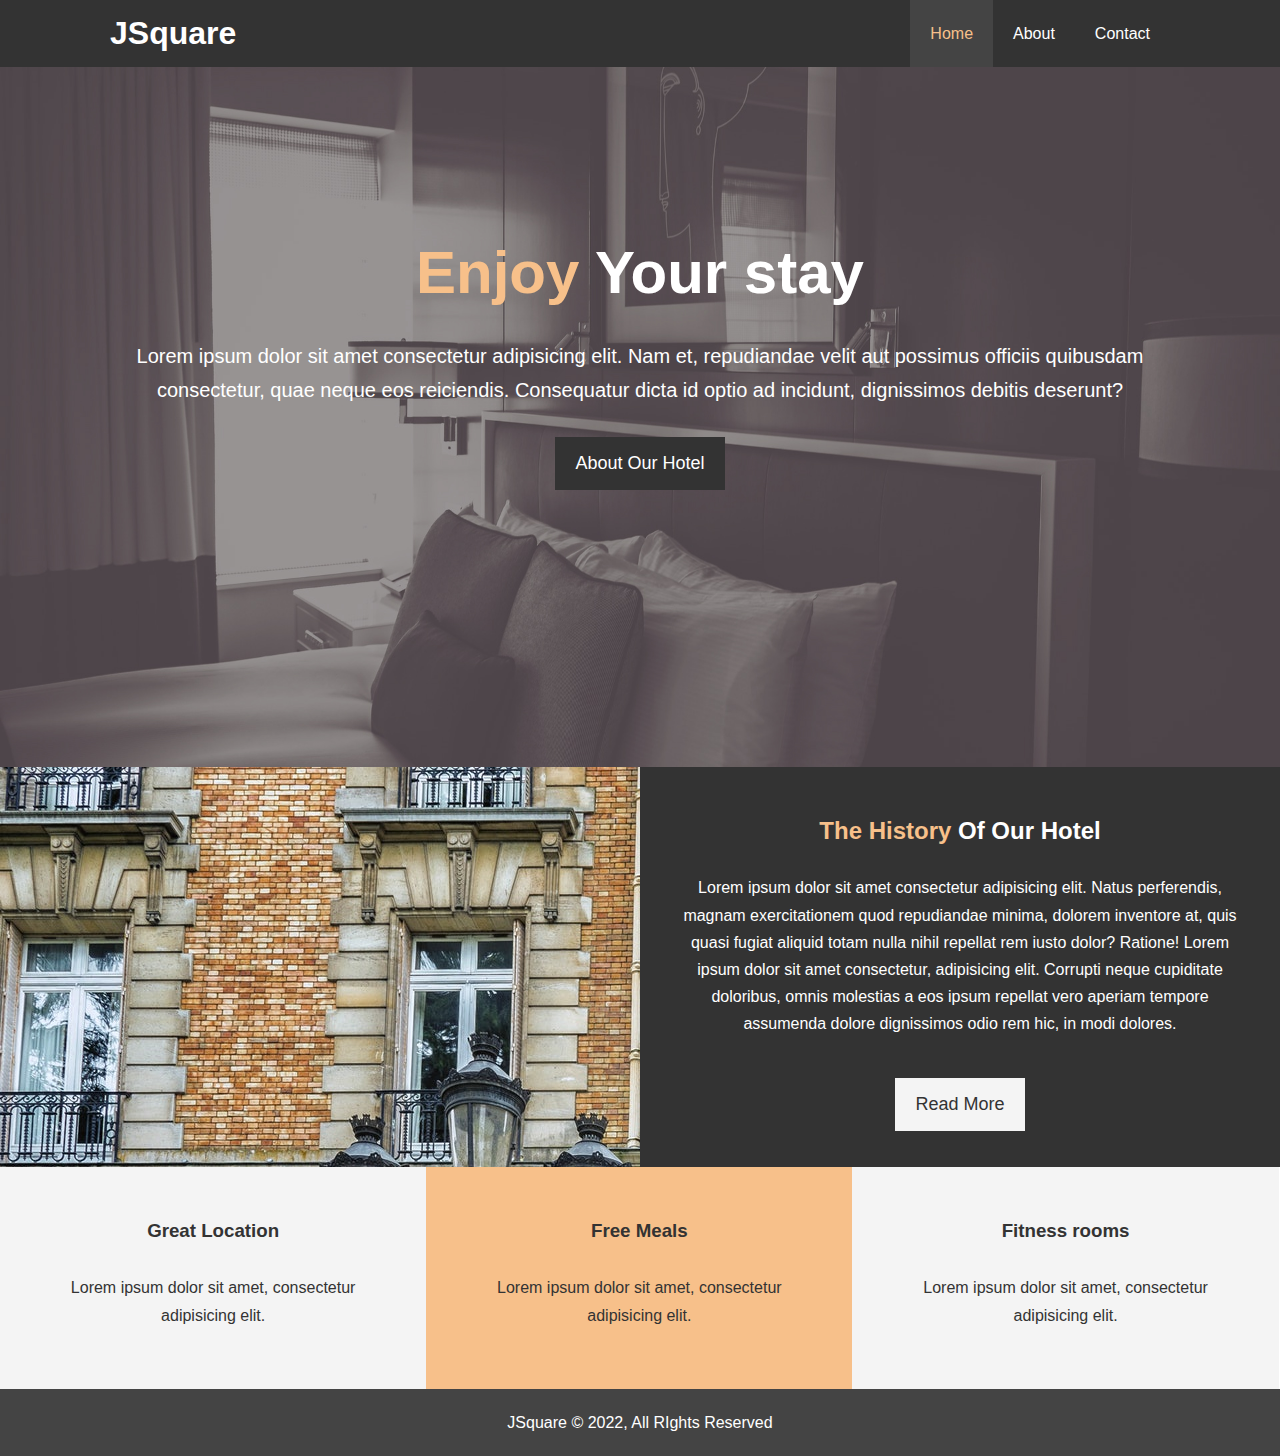
<file: index.html>
<!DOCTYPE html>
<html lang="en">
<head>
    <meta charset="UTF-8">
    <meta http-equiv="X-UA-Compatible" content="IE=edge">
    <meta name="viewport" content="width=device-width, initial-scale=1.0">
    <meta name="description" content="Welcome to the most extraordinary hotel in Boston Massachusetts">
  <meta name="keywords" content="hotel,boston hotel,new england hotel">
    <link rel="stylesheet" href="css/style.css">
    <link
    rel="stylesheet"
    href="https://use.fontawesome.com/releases/v5.6.1/css/all.css"
    integrity="sha384-gfdkjb5BdAXd+lj+gudLWI+BXq4IuLW5IT+brZEZsLFm++aCMlF1V92rMkPaX4PP"
    crossorigin="anonymous"
  />
    <title>JSquare-hotels | Welcome</title>
</head>
<body>
    <header>
        <nav id="navbar">
            <div class="container">
                <h1 class="logo"><a href="index.html">JSquare</a></h1>

            <ul>
                <li><a class="current" href="index.html">Home</a></li>
                <li><a href="about.html">About</a></li>
                <li><a href="contact.html">Contact</a></li>
            </ul>
            </div>
        </nav>

        <div id="showcase">
            <div class="container">
                <div class="showcase-content">
                    <h1><span class="text-primary">Enjoy</span> Your stay</h1>
                    <p class="lead">Lorem ipsum dolor sit amet consectetur adipisicing elit. Nam et, repudiandae velit aut possimus officiis quibusdam consectetur, quae neque eos reiciendis. Consequatur dicta id optio ad incidunt, dignissimos debitis deserunt?</p>
                    <a class="btn" href="about.html">About Our Hotel</a>
                </div>
            </div>
        </div>
    </header>

    <!-- Info -->
    <section id="home-info" class="bg-dark">
        <div class="info-img"></div>
        <div class="info-content">
            <h2><span class="text-primary">The History</span> Of Our Hotel</h2>
            <p>
                Lorem ipsum dolor sit amet consectetur adipisicing elit. Natus perferendis, magnam exercitationem quod repudiandae minima, dolorem inventore at, quis quasi fugiat aliquid totam nulla nihil repellat rem iusto dolor? Ratione!
                Lorem ipsum dolor sit amet consectetur, adipisicing elit. Corrupti neque cupiditate doloribus, omnis molestias a eos ipsum repellat vero aperiam tempore assumenda dolore dignissimos odio rem hic, in modi dolores.
            </p>
            <a href="about.html" class="btn btn-light">Read More</a>
        </div>
    </section>

    <section id="features">
        <div class="box bg-light">
            <i class="fas fa-hotel fa-3x"></i>
            <h3>Great Location</h3>
            <p>Lorem ipsum dolor sit amet, consectetur adipisicing elit. </p>
        </div>
        <div class="box bg-primary">
            <i class="fas fa-utensils fa-3x"></i>
            <h3>Free Meals</h3>
            <p>Lorem ipsum dolor sit amet, consectetur adipisicing elit. </p>
        </div>
        <div class="box bg-light">
            <i class="fas fa-dumbbell fa-3x"></i>
            <h3>Fitness rooms</h3>
            <p>Lorem ipsum dolor sit amet, consectetur adipisicing elit. </p>
        </div>
    </section>

    <div class="clr"></div>

    <div id="main-footer">
        <p>JSquare &copy; 2022, All RIghts Reserved</p>
    </div>
</body>
</html>
</file>
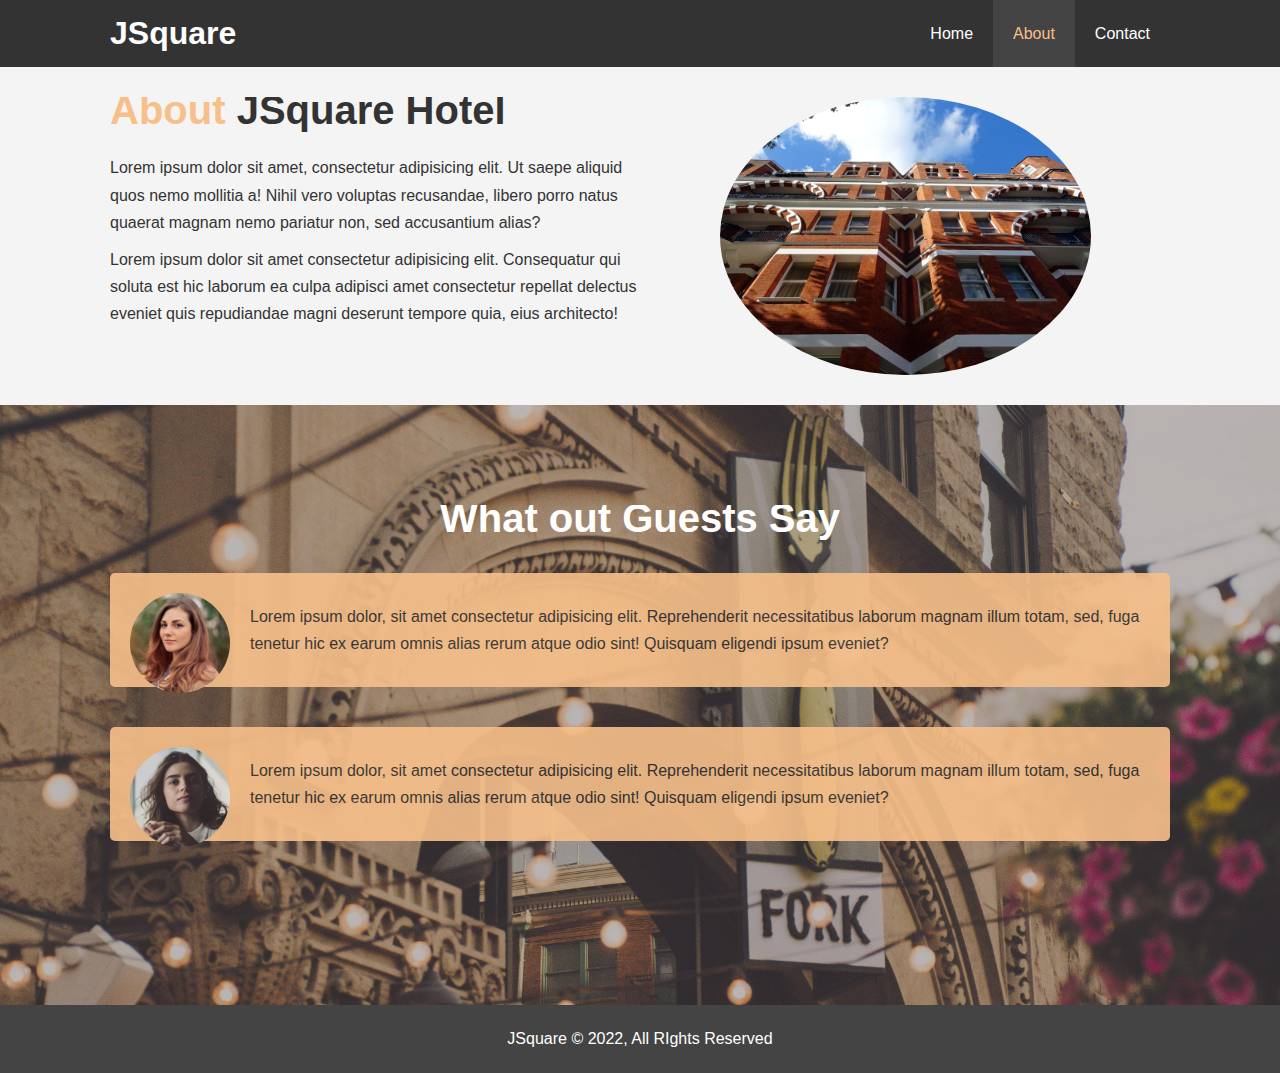
<file: about.html>
<!DOCTYPE html>
<html lang="en">
<head>
    <meta charset="UTF-8">
    <meta http-equiv="X-UA-Compatible" content="IE=edge">
    <meta name="viewport" content="width=device-width, initial-scale=1.0">
    <meta name="description" content="Welcome to the most extraordinary hotel in Boston Massachusetts">
  <meta name="keywords" content="hotel,boston hotel,new england hotel">
    <link rel="stylesheet" href="css/style.css">
    
    <title>JSquare-hotels | About</title>
</head>
<body>
    <header>
        <nav id="navbar">
            <div class="container">
                <h1 class="logo"><a href="index.html">JSquare</a></h1>

            <ul>
                <li><a href="index.html">Home</a></li>
                <li><a  class="current" href="about.html">About</a></li>
                <li><a href="contact.html">Contact</a></li>
            </ul>
            </div>
        </nav>        
    </header>

    <section id="about-info" class="bg-light py-3">
        <div class="container">
            <div class="info-left">
                <h1 class="l-heading"><span class="text-primary" >About</span> JSquare Hotel</h1>
                <p>Lorem ipsum dolor sit amet, consectetur adipisicing elit. Ut saepe aliquid quos nemo mollitia a! Nihil vero voluptas recusandae, libero porro natus quaerat magnam nemo pariatur non, sed accusantium alias?</p>
                <p>Lorem ipsum dolor sit amet consectetur adipisicing elit. Consequatur qui soluta est hic laborum ea culpa adipisci amet consectetur repellat delectus eveniet quis repudiandae magni deserunt tempore quia, eius architecto!</p>
            </div>
            <div class="info-right">
                <img src="./img/photo-2.jpg" alt="hotel">
            </div>
        </div>
    </section>
   
    <div class="clr"></div>

    <section id="testimonials" class="py-3">
        <div class="container">
            <h2 class="l-heading">What out Guests Say</h2>
            <div class="testimonial bg-primary">
                <img src="./img/person-1.jpg" alt="Samantha">
                <p>Lorem ipsum dolor, sit amet consectetur adipisicing elit. Reprehenderit necessitatibus laborum magnam illum totam, sed, fuga tenetur hic ex earum omnis alias rerum atque odio sint! Quisquam eligendi ipsum eveniet?</p>
            </div>
            <div class="testimonial bg-primary">
                <img src="./img/person-2.jpg" alt="Jen">
                <p>Lorem ipsum dolor, sit amet consectetur adipisicing elit. Reprehenderit necessitatibus laborum magnam illum totam, sed, fuga tenetur hic ex earum omnis alias rerum atque odio sint! Quisquam eligendi ipsum eveniet?</p>
            </div>
    
        </div>
    </section>
    

    <footer id="main-footer">
        <p>JSquare &copy; 2022, All RIghts Reserved</p>
    </footer>
</body>
</html>
</file>
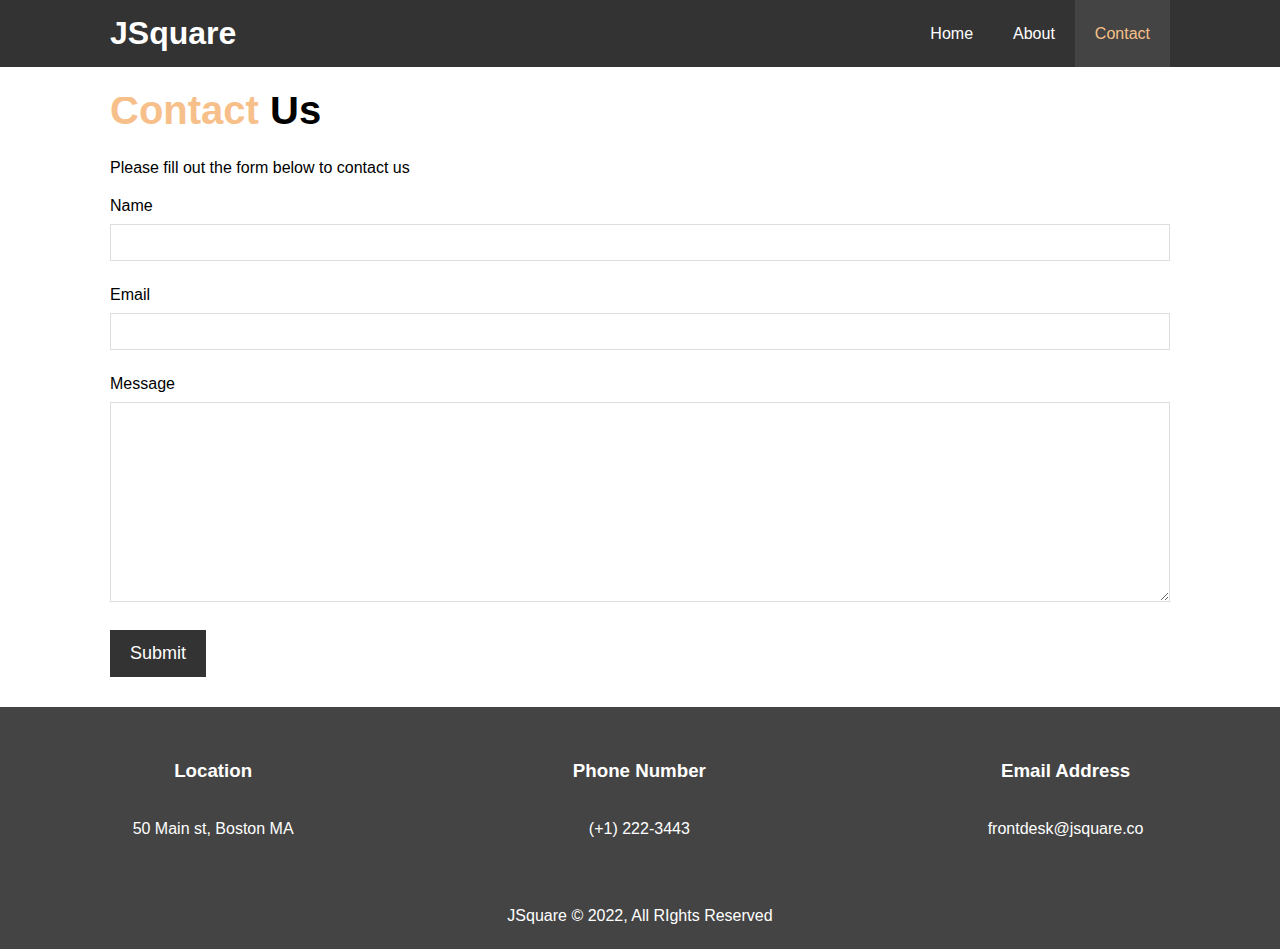
<file: contact.html>
<!DOCTYPE html>
<html lang="en">
<head>
    <meta charset="UTF-8">
    <meta http-equiv="X-UA-Compatible" content="IE=edge">
    <meta name="viewport" content="width=device-width, initial-scale=1.0">
    <meta name="description" content="Welcome to the most extraordinary hotel in Boston Massachusetts">
  <meta name="keywords" content="hotel,boston hotel,new england hotel">
  <link
    rel="stylesheet"
    href="https://use.fontawesome.com/releases/v5.6.1/css/all.css"
    integrity="sha384-gfdkjb5BdAXd+lj+gudLWI+BXq4IuLW5IT+brZEZsLFm++aCMlF1V92rMkPaX4PP"
    crossorigin="anonymous"
  />
    <link rel="stylesheet" href="css/style.css">
    
    <title>JSquare-hotels | Contact</title>
</head>
<body>
    <header>
        <nav id="navbar">
            <div class="container">
                <h1 class="logo"><a href="index.html">JSquare</a></h1>

            <ul>
                <li><a href="index.html">Home</a></li>
                <li><a  href="about.html">About</a></li>
                <li><a  class="current" href="contact.html">Contact</a></li>
            </ul>
            </div>
        </nav>        
    </header>

    <section id="contact-form" class="py-3">
        <div class="container">
            <h1 class="l-heading"><span class="text-primary">Contact </span> Us</h1>
            <p>Please fill out the form below to contact us</p>
            <form action="process.php">
                <div class="form-group">
                    <label for="name">Name</label>
                    <input type="text" name="name" id="name">
                </div>
                <div class="form-group">
                    <label for="email">Email</label>
                    <input type="email" name="email" id="email">
                </div>
                <div class="form-group">
                    <label for="message">Message</label>
                    <textarea name="message" id="message"></textarea>
                </div>

                <button type="submit" class="btn">Submit</button>
            </form>
        </div>
    </section>

    <div id="contact-info" class="bg-dark">
        <div class="box">
            <i class="fas fa-hotel fa-3x"></i>
            <h3>Location</h3>
            <p>50 Main st, Boston MA </p>
        </div>
        <div class="box">
            <i class="fas fa-phone fa-3x"></i>
            <h3>Phone Number</h3>
            <p>(+1) 222-3443 </p>
        </div>
        <div class="box">
            <i class="fas fa-envelope fa-3x"></i>
            <h3>Email Address</h3>
            <p>frontdesk@jsquare.co </p>
        </div>
    </div>
    

    <footer id="main-footer">
        <p>JSquare &copy; 2022, All RIghts Reserved</p>
    </footer>
</body>
</html>
</file>
<file: css/style.css>
/* Reset */

*{
    margin: 0;
   padding: 0;
   box-sizing: border-box;
}

/* Main */

html, body{
    font-family: 'Segoe UI', Tahoma, Geneva, Verdana, sans-serif;
    line-height: 1.7em;
}

a{
    color: black;
    text-decoration: none;
}

h1, h2, h3{
    padding-bottom: 20px;
}

p{
    margin: 10px 0;
}

/* Utility classes */

.container{
    margin: auto;
    max-width: 1100px;
    overflow: auto;
    padding: 0 20px;
}

.text-primary{
    color: #f7c08a;
}

.lead{
    font-size: 20px;
}

.btn{
    display: inline-block;
    font-size: 18px;
    color: #fff;
    background: #333;
    padding: 13px 20px;
    border: none;
    cursor: pointer;
}

.btn:hover{
    background: #f7c08a;
    color: #333;
}

.btn-light{
    background: #f4f4f4;
    color: #333;
}

.bg-dark{
    background: #333;
    color: #fff;
}

.bg-light{
    background: #f4f4f4;
    color: #333;
}


.bg-primary{
    color : #333;
    background: #f7c08a;
}

.clr{
    clear:both
}

.l-heading{
    font-size: 40px;
}

/* Padding */
.py-1{ padding: 10px 0;}
.py-2{ padding: 20px 0;}
.py-3{ padding: 30px 0;}



/* navbar */

#navbar{
    background: #333;
    color: #fff;
    overflow: auto;
}

#navbar a{
    color: #fff;
}

#navbar h1{
    float: left;
    padding-top: 20px;
    text-align: center;
    
}

#navbar ul{
    float: right;
    list-style: none;
}

#navbar ul li{
    float: left;
    
}

#navbar ul li a{
    display: block;
    padding:  20px;
    text-align: center;
}

#navbar ul li a:hover,
#navbar ul li a.current{
    background: #444;
    color: #f7c08a;
}

/* Showcase */

#showcase{
    background: url('../img/showcase.jpg') no-repeat 
    center center/cover;
    height: 700px;
}

#showcase .showcase-content{
    color: #fff;
    text-align: center;
    padding-top: 170px;
}

#showcase .showcase-content h1{
    font-size: 60px;
    line-height: 1.2em;
}

#showcase .showcase-content p{
    padding-bottom: 20px;
    line-height: 1.7em;
}

/* Home Info */
#home-info{
    height: 400px;
}

#home-info .info-img{
    float: left;
    width: 50%;
    background: url('../img/photo-1.jpg') no-repeat;
    min-height: 100%;
}

#home-info .info-content{
    float: right;
    width: 50%;
    height: 100%;
    text-align: center;
    padding: 50px 30px;
    overflow: hidden;
}


#home-info .info-content p{
    padding-bottom: 30px;
}


/* Features */
.box{
    float: left;
    width: 33.3%;
    padding: 50px;
    text-align: center;
}

.box i{
    margin-bottom: 10px;
}

/* About Info */
#about-info .info-right{ 
    float: right;
    width: 50%;
    min-height: 100%;
}

#about-info .info-right img{
    display: block;
    margin: auto;
    width: 70%;
    border-radius: 50%;
}

#about-info .info-left{
    float: left;
    width: 50%;
    min-height: 100%;
}

/* Testimonials */
#testimonials{
    height: 600px;
    background: url(../img/test-bg.jpg) no-repeat
    center center/cover;
    padding-top: 100px;
}

#testimonials h2{
    color: #fff;
    text-align: center;
    padding-bottom: 40px;
}

#testimonials .testimonial{
    padding: 20px;
    margin-bottom: 40px;
    border-radius: 5px;
    opacity: 0.9;
}

#testimonials .testimonial img{
    width: 100px;
    float: left;
    margin-right: 20px;
    border-radius: 50%;
}

/* Contact Form */
#contact-form .form-group{
    margin-bottom: 20px;
}

#contact-form label{
    display: block;
    margin-bottom: 5px;
}

#contact-form input,
#contact-form textarea{
    width: 100%;
    padding: 10px;
    border: 1px #ddd solid;
}

#contact-form textarea{
    height: 200px;
}

#contact-form input:focus,
#contact-form textarea:focus{
    outline: none;
    border-color: #f7c08a;
}
/* Footer */
#main-footer{
    text-align: center;
  background: #444;
  color: #fff;
  padding: 10px;
}
</file>
